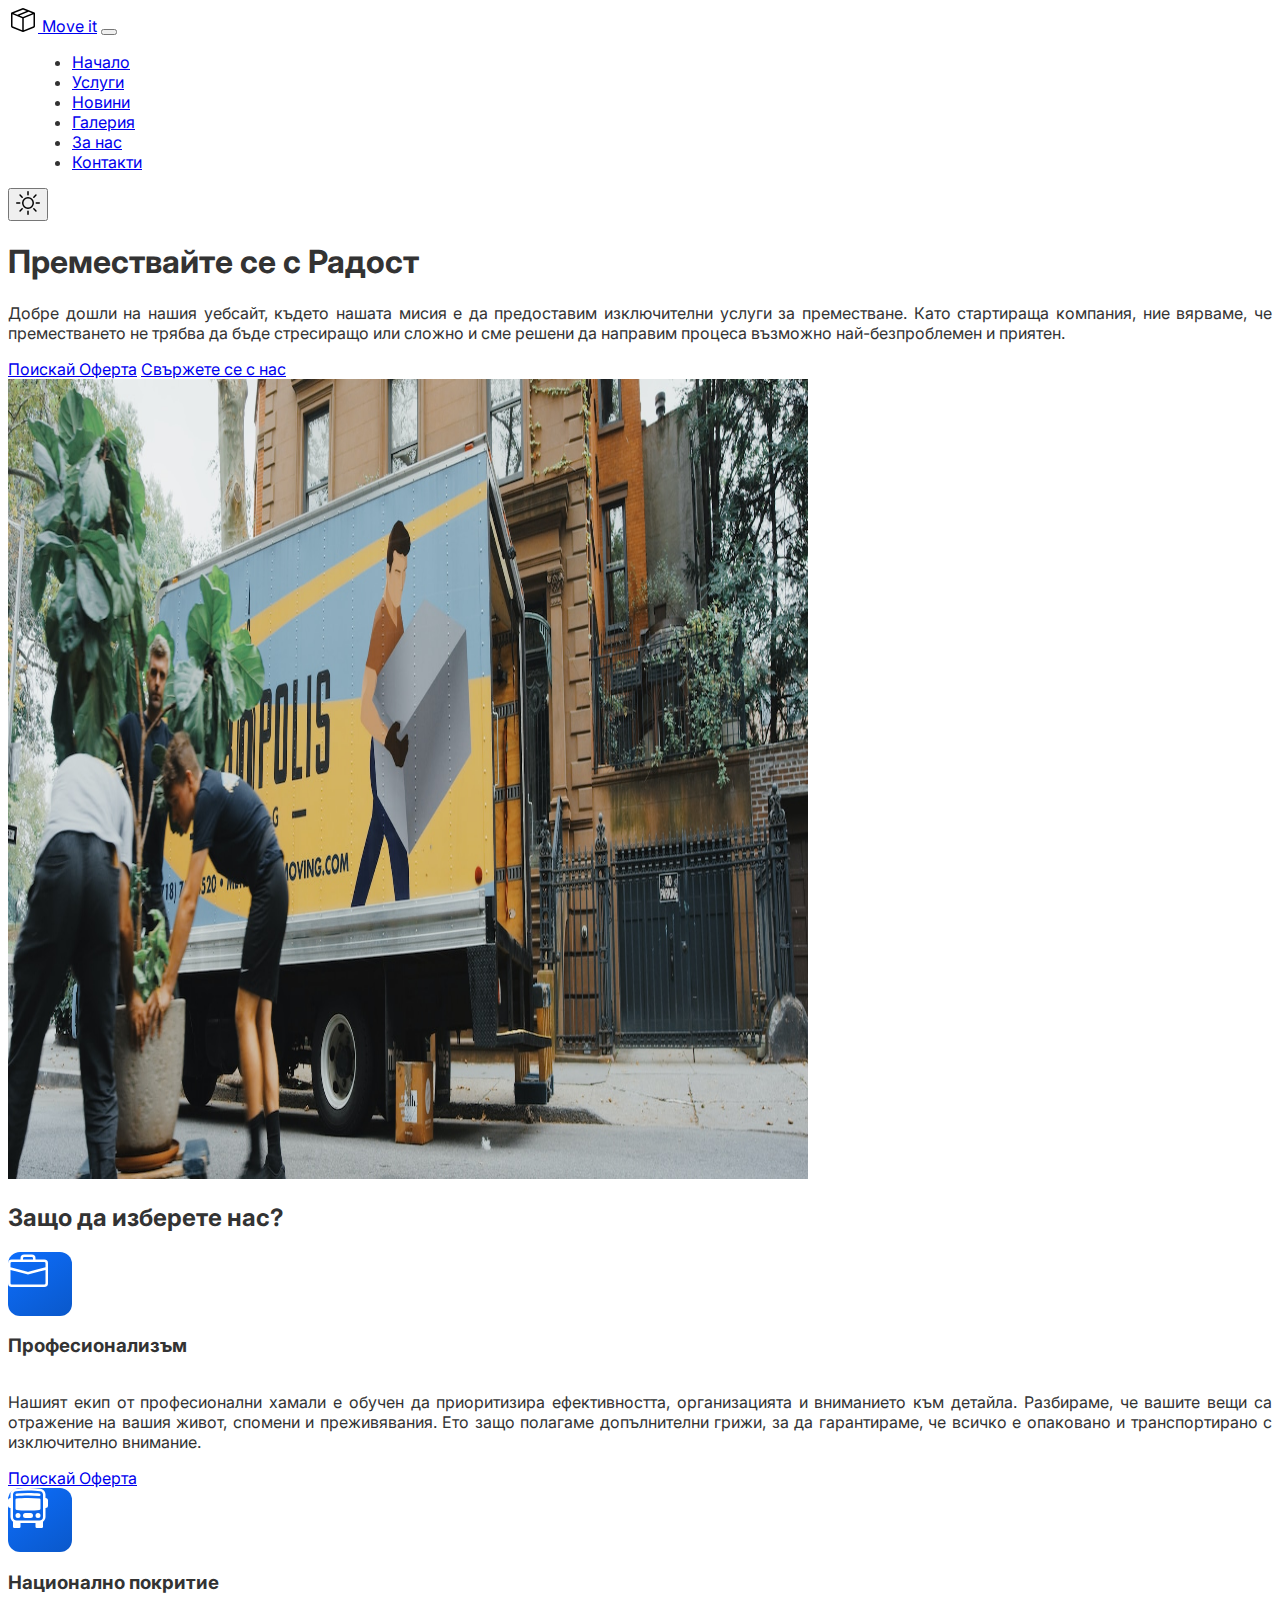
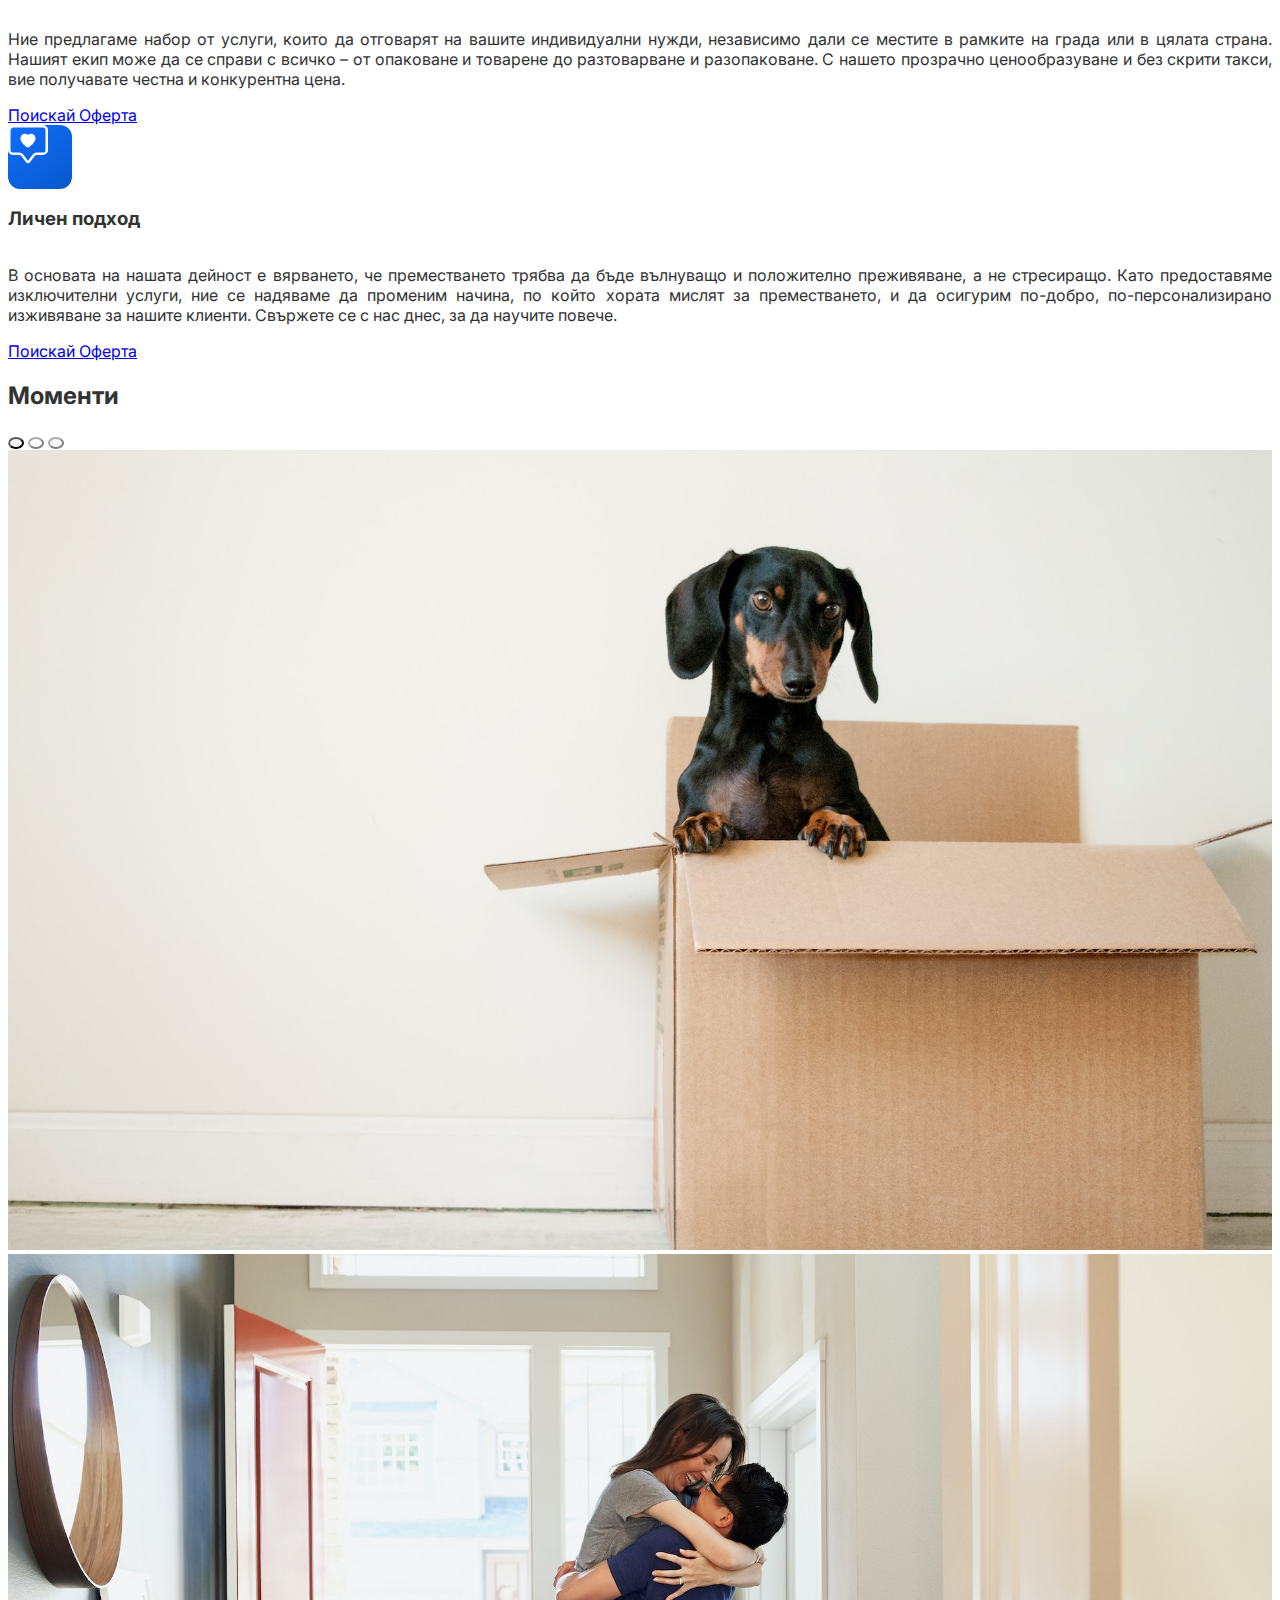
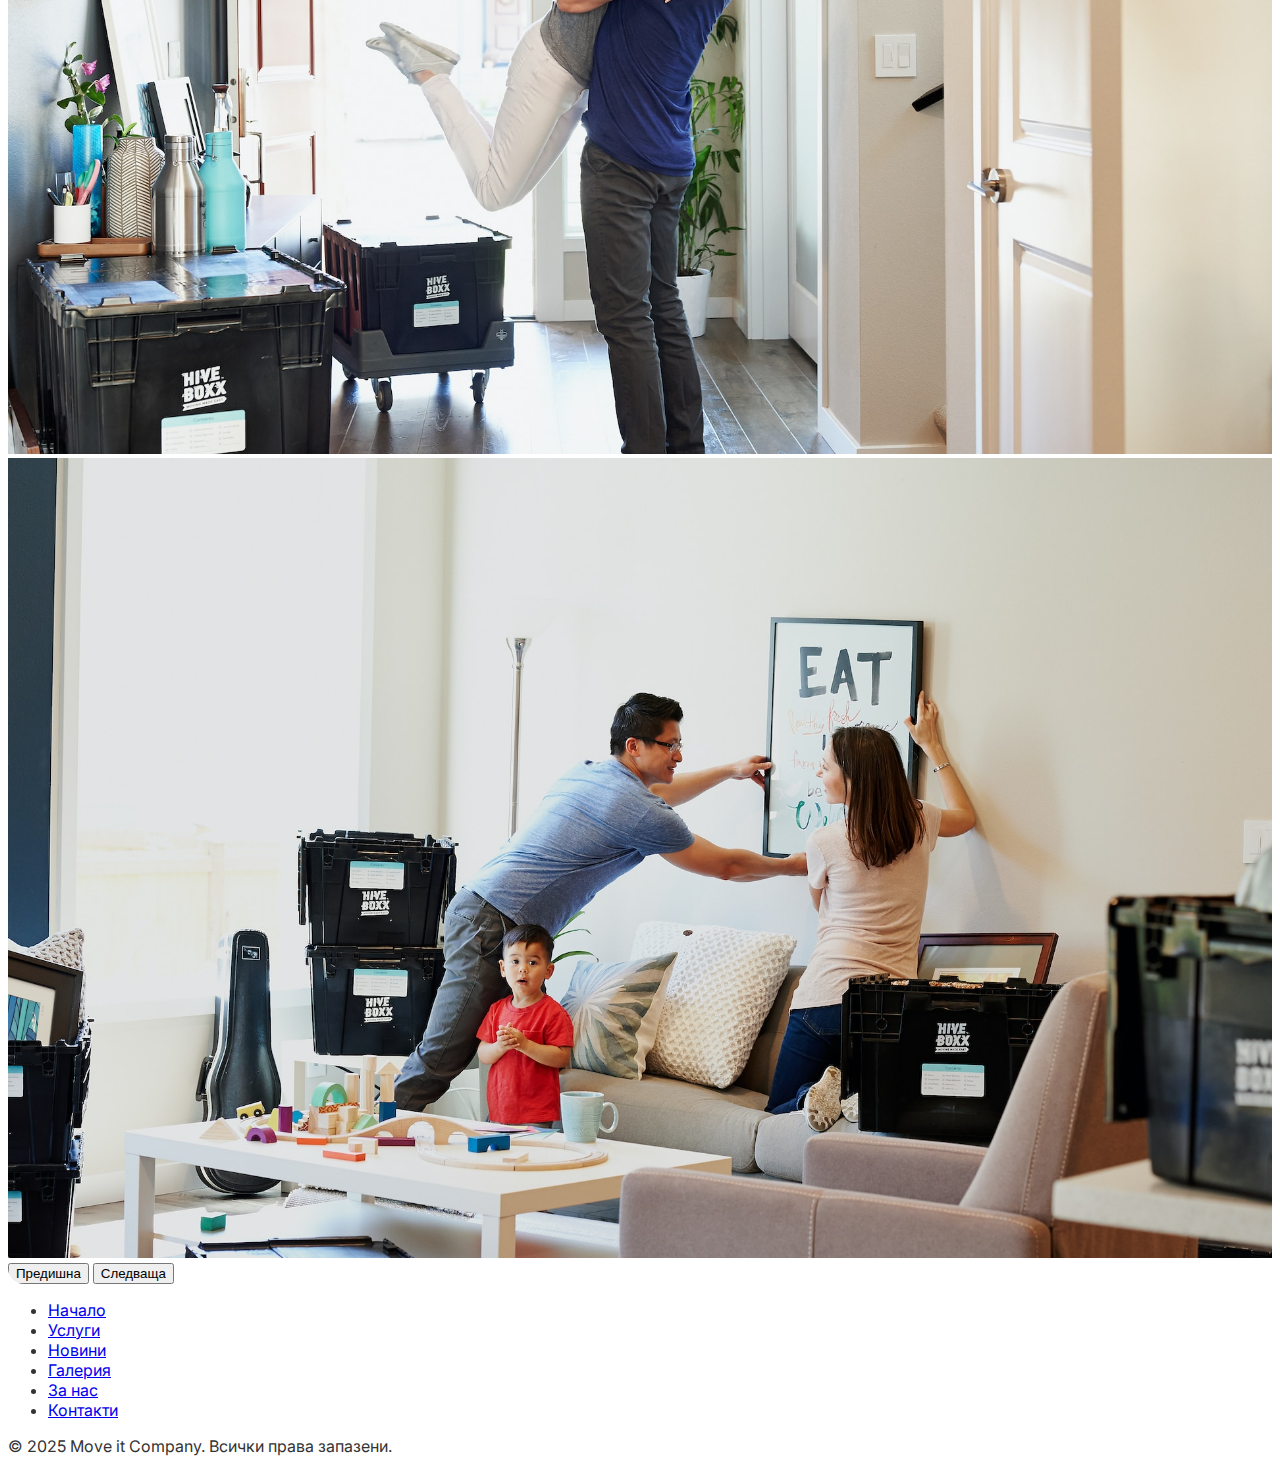
<file: index.html>
<!DOCTYPE html>
<html lang="bg">

<head>
  <meta charset="UTF-8" />
  <meta name="viewport" content="width=device-width, initial-scale=1.0" />

  <title>Move it | Надеждни Услуги за Преместване</title>
  <meta name="description"
    content="Move it - Вашият надежден партньор за преместване. Предлагаме професионални услуги за местни, междуградски и офисни премествания в България." />
  <meta name="keywords"
    content="преместване, хамалски услуги, местно преместване, офисно преместване, move it, София, Пловдив, Варна" />
  <meta name="author" content="Hristiyan 22" />

  <link href="https://fonts.googleapis.com/css2?family=Inter:wght@300;400;600;700&display=swap" rel="stylesheet" />
  <link href="https://cdn.jsdelivr.net/npm/bootstrap@5.3.0-alpha2/dist/css/bootstrap.min.css" rel="stylesheet"
    integrity="sha384-aFq/bzH65dt+w6FI2ooMVUpc+21e0SRygnTpmBvdBgSdnuTN7QbdgL+OapgHtvPp" crossorigin="anonymous" />

  <link rel="stylesheet" href="./css/style.css" />
</head>

<body>
  <div id="nav"></div>

  <main>
    <div class="px-4 pt-5 my-5 text-center border-bottom">
      <h1 class="display-4 fw-bold text-body-emphasis">Премествайте се с Радост</h1>
      <p></p>
      <div class="col-lg-6 mx-auto">
        <p class="lead mb-4">Добре дошли на нашия уебсайт, където нашата мисия е да предоставим изключителни услуги за
          преместване. Като стартираща компания, ние вярваме, че преместването не трябва да бъде стресиращо или сложно и
          сме решени да направим процеса възможно най-безпроблемен и приятен.</p>
        <div class="d-grid gap-2 d-sm-flex justify-content-sm-center mb-5">
          <a href="services.html" class="btn btn-primary btn-lg px-4 me-sm-3">Поискай Оферта</a>
          <a href="contacts.html" class="btn btn-outline-secondary btn-lg px-4">Свържете се с нас</a>
        </div>

      </div>
      <div class="overflow-hidden">
        <div class="container px-5">
          <img src="./images/moving-van.jpg" class="img-fluid border rounded-3 shadow-lg mb-4"
            alt="Изображение на голям бус за преместване" width="800" height="800" loading="lazy">
        </div>
      </div>
    </div>

    <div class="container px-4 py-5" id="featured-3">
      <h2 class="pb-2 border-bottom">Защо да изберете нас?</h2>

      <div class="row g-4 py-5 row-cols-1 row-cols-lg-3">

        <div class="feature col">
          <div
            class="feature-icon d-inline-flex align-items-center justify-content-center text-body-emphasis fs-2 mb-3 rounded">
            <img src="./icons/briefcase.svg" alt="Икона куфарче (Професионализъм)" height="40">
          </div>
          <h3 class="fs-2 text-body-emphasis">Професионализъм</h3>
          <p>Нашият екип от професионални хамали е обучен да приоритизира ефективността, организацията и вниманието към
            детайла. Разбираме, че вашите вещи са отражение на вашия живот, спомени и преживявания. Ето защо полагаме
            допълнителни грижи, за да гарантираме, че всичко е опаковано и транспортирано с изключително внимание.</p>
          <a href="services.html" class="btn btn-primary">Поискай Оферта</a>
        </div>

        <div class="feature col">
          <div
            class="feature-icon d-inline-flex align-items-center justify-content-center text-body-emphasis fs-2 mb-3 rounded">
            <img src="./icons/bus-front.svg" alt="Икона на автобус (Покритие)" height="40">
          </div>
          <h3 class="fs-2 text-body-emphasis">Национално покритие</h3>
          <p>Ние предлагаме набор от услуги, които да отговарят на вашите индивидуални нужди, независимо дали се местите
            в
            рамките на града или в цялата страна. Нашият екип може да се справи с всичко – от опаковане и товарене до
            разтоварване и разопаковане. С нашето прозрачно ценообразуване и без скрити такси, вие получавате честна и
            конкурентна цена.</p>
          <a href="services.html" class="btn btn-primary">Поискай Оферта</a>
        </div>

        <div class="feature col">
          <div
            class="feature-icon d-inline-flex align-items-center justify-content-center text-body-emphasis fs-2 mb-3 rounded">
            <img src="./icons/chat-square-heart.svg" alt="Икона сърце (Личен подход)" height="40">
          </div>
          <h3 class="fs-2 text-body-emphasis">Личен подход</h3>
          <p>В основата на нашата дейност е вярването, че преместването трябва да бъде вълнуващо и положително
            преживяване, а не стресиращо. Като предоставяме изключителни услуги, ние се надяваме да променим начина, по
            който хората мислят за преместването, и да осигурим по-добро, по-персонализирано изживяване за нашите
            клиенти.
            Свържете се с нас днес, за да научите повече.</p>
          <a href="services.html" class="btn btn-primary">Поискай Оферта</a>
        </div>

      </div>
    </div>

    <div class="container py-5">
      <h2 class="pb-2 border-bottom">Моменти</h2>
      <div id="carouselExampleIndicators" class="carousel slide">
        <div class="carousel-indicators">
          <button type="button" data-bs-target="#carouselExampleIndicators" data-bs-slide-to="0" class="active"
            aria-current="true" aria-label="Снимка 1"></button>
          <button type="button" data-bs-target="#carouselExampleIndicators" data-bs-slide-to="1"
            aria-label="Снимка 2"></button>
          <button type="button" data-bs-target="#carouselExampleIndicators" data-bs-slide-to="2"
            aria-label="Снимка 3"></button>
        </div>
        <div class="carousel-inner">
          <div class="carousel-item active">
            <img src="./images/dog.jpg" class="d-block w-100" alt="Снимка на куче, седящо в кашон">
          </div>
          <div class="carousel-item">
            <img src="./images/couple.jpg" class="d-block w-100" alt="Снимка на усмихната двойка в нов дом">
          </div>
          <div class="carousel-item">
            <img src="./images/family.jpg" class="d-block w-100" alt="Снимка на семейство пред бус за преместване">
          </div>
        </div>
        <button class="carousel-control-prev" type="button" data-bs-target="#carouselExampleIndicators"
          data-bs-slide="prev">
          <span class="carousel-control-prev-icon" aria-hidden="true"></span>
          <span class="visually-hidden">Предишна</span>
        </button>
        <button class="carousel-control-next" type="button" data-bs-target="#carouselExampleIndicators"
          data-bs-slide="next">
          <span class="carousel-control-next-icon" aria-hidden="true"></span>
          <span class="visually-hidden">Следваща</span>
        </button>
      </div>
    </div>
  </main>

  <div id="footer"></div>

  <script src="https://cdn.jsdelivr.net/npm/bootstrap@5.3.8/dist/js/bootstrap.bundle.min.js"
    integrity="sha384-FKyoEForCGlyvwx9Hj09JcYn3nv7wiPVlz7YYwJrWVcXK/BmnVDxM+D2scQbITxI" crossorigin="anonymous">
  </script>
  <script src="./js/layout.js"></script>
  <script src="./js/theme.js"></script>
</body>

</html>
</file>
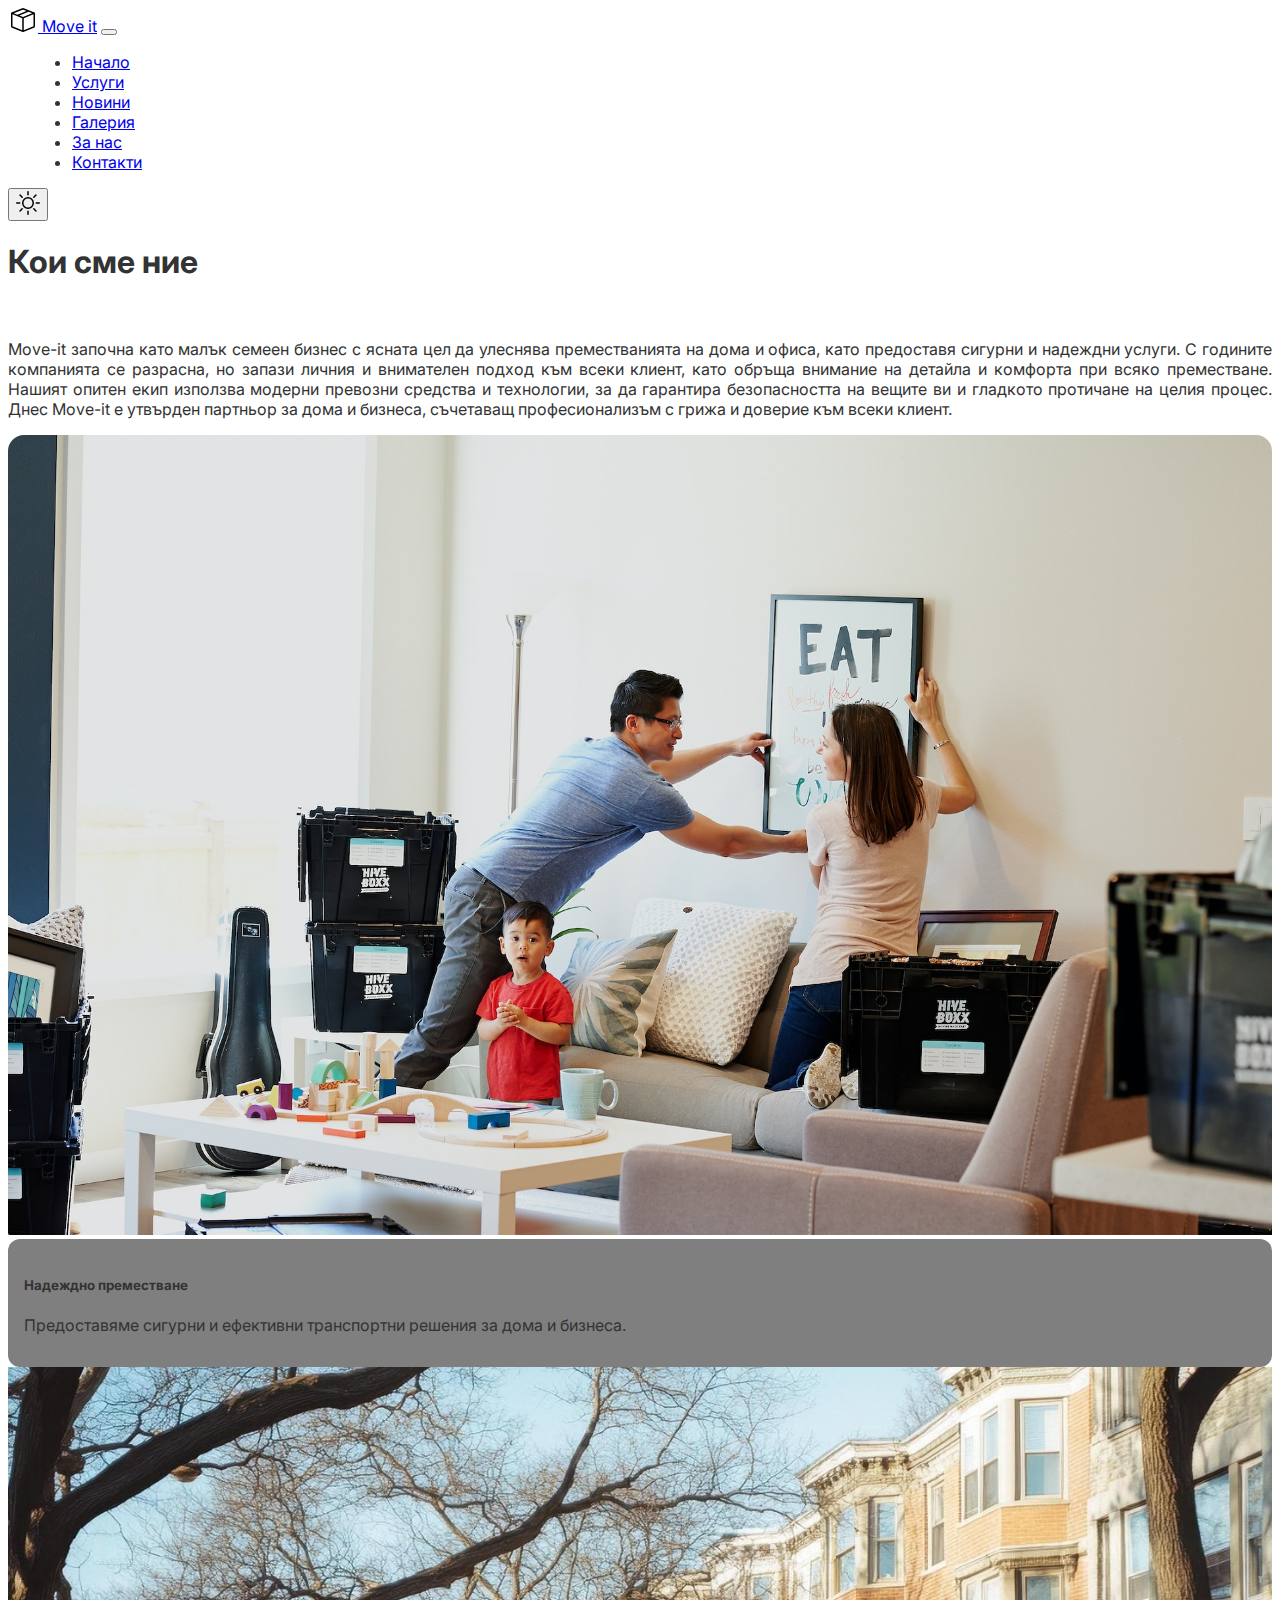
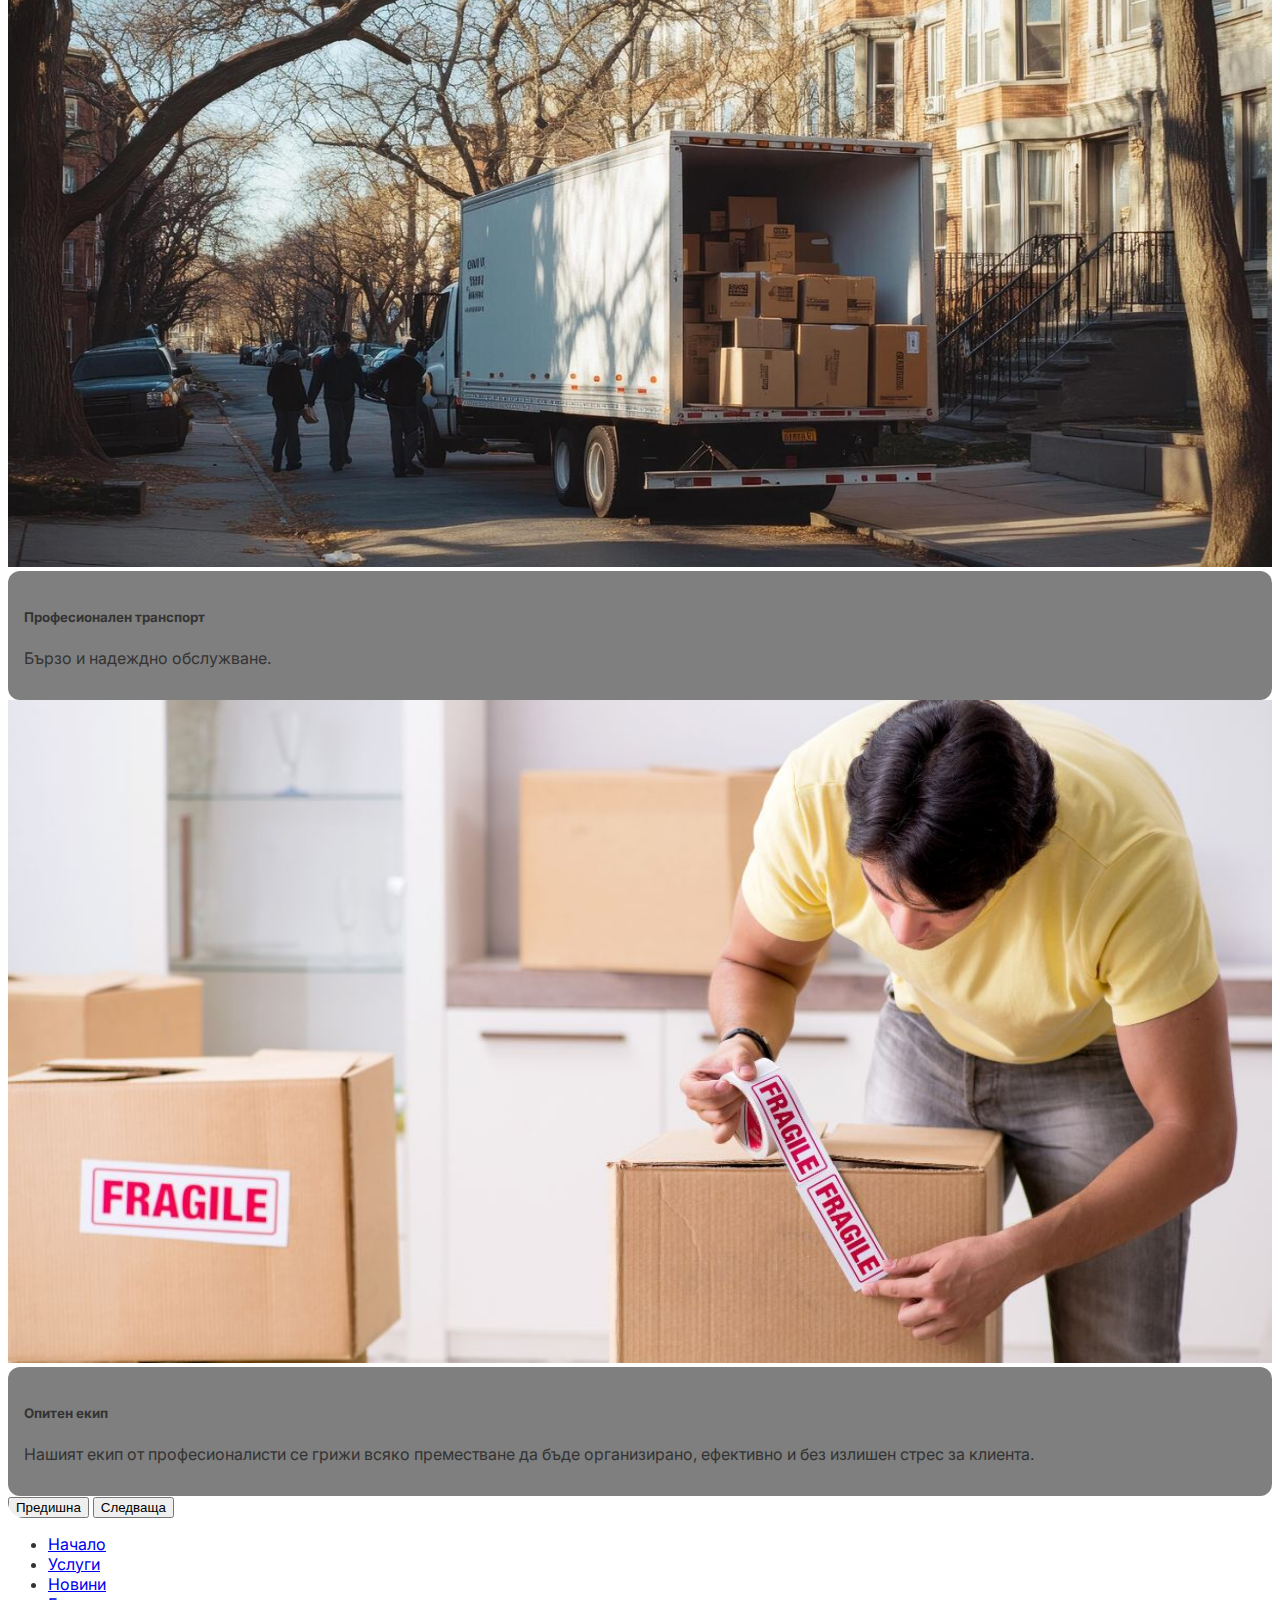
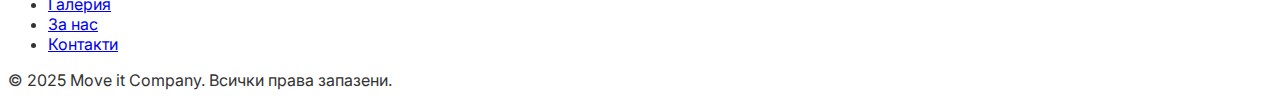
<file: about.html>
<!DOCTYPE html>
<html lang="en">

<head>
  <meta charset="UTF-8">
  <meta name="viewport" content="width=device-width, initial-scale=1.0">
  <title>Document</title>

  <link href="https://fonts.googleapis.com/css2?family=Inter:wght@300;400;600;700&display=swap" rel="stylesheet" />
  <link href="https://cdn.jsdelivr.net/npm/bootstrap@5.3.0-alpha2/dist/css/bootstrap.min.css" rel="stylesheet"
    integrity="sha384-aFq/bzH65dt+w6FI2ooMVUpc+21e0SRygnTpmBvdBgSdnuTN7QbdgL+OapgHtvPp" crossorigin="anonymous" />

  <link rel="stylesheet" href="./css/style.css" />
</head>

<body class="about-page">
  <div id="nav"></div>

  <main>
    <section class="py-5 text-center container border-bottom custom-section">
      <div class="row py-lg-5">
        <div class="col-lg-12 col-md-14 mx-auto">
          <h1 class="fw-light">Кои сме ние</h1><br>
          <p class="lead">
            Move-it започна като малък семеен бизнес с ясната цел да улеснява преместванията на дома и офиса, като
            предоставя сигурни и надеждни услуги. С годините компанията се разрасна, но запази личния и внимателен
            подход към всеки клиент, като обръща внимание на детайла и комфорта при всяко преместване. Нашият опитен
            екип използва модерни превозни средства и технологии, за да гарантира безопасността на вещите ви и гладкото
            протичане на целия процес. Днес Move-it е утвърден партньор за дома и бизнеса, съчетаващ професионализъм с
            грижа и доверие към всеки клиент.
          </p>
        </div>
      </div>
    </section>


    <div class="container py-5">

      <div id="carouselExampleInterval" class="carousel slide" data-bs-ride="carousel">
        <div class="carousel-inner">

          <div class="carousel-item active" data-bs-interval="10000">
            <img src="./images/family.jpg" class="d-block w-100" alt="Семейство">
            <div class="carousel-caption d-none d-md-block">
              <h5>Надеждно преместване</h5>
              <p>Предоставяме сигурни и ефективни транспортни решения за дома и бизнеса.</p>
            </div>
          </div>

          <div class="carousel-item" data-bs-interval="5000">
            <img src="./images/movingTruck.jpeg" class="d-block w-100" alt="Транспорт">
            <div class="carousel-caption d-none d-md-block">
              <h5>Професионален транспорт</h5>
              <p>Бързо и надеждно обслужване.</p>
            </div>
          </div>

          <div class="carousel-item" data-bs-interval="7000">
            <img src="./images/fragilePack.jpg" class="d-block w-100" alt="Екип">
            <div class="carousel-caption d-none d-md-block">
              <h5>Опитен екип</h5>
              <p>Нашият екип от професионалисти се грижи всяко преместване да бъде организирано,
                ефективно и без излишен стрес за клиента.</p>
            </div>
          </div>

        </div>

        <button class="carousel-control-prev" type="button" data-bs-target="#carouselExampleInterval"
          data-bs-slide="prev">
          <span class="carousel-control-prev-icon"></span>
          <span class="visually-hidden">Предишна</span>
        </button>

        <button class="carousel-control-next" type="button" data-bs-target="#carouselExampleInterval"
          data-bs-slide="next">
          <span class="carousel-control-next-icon"></span>
          <span class="visually-hidden">Следваща</span>
        </button>
      </div>
    </div>



  </main>

  <div id="footer"></div>

  <script src="https://cdn.jsdelivr.net/npm/bootstrap@5.3.8/dist/js/bootstrap.bundle.min.js"
    integrity="sha384-FKyoEForCGlyvwx9Hj09JcYn3nv7wiPVlz7YYwJrWVcXK/BmnVDxM+D2scQbITxI" crossorigin="anonymous">
    </script>
  <script src="./js/theme.js"></script>
  <script src="./js/layout.js"></script>
</body>

</html>
</file>
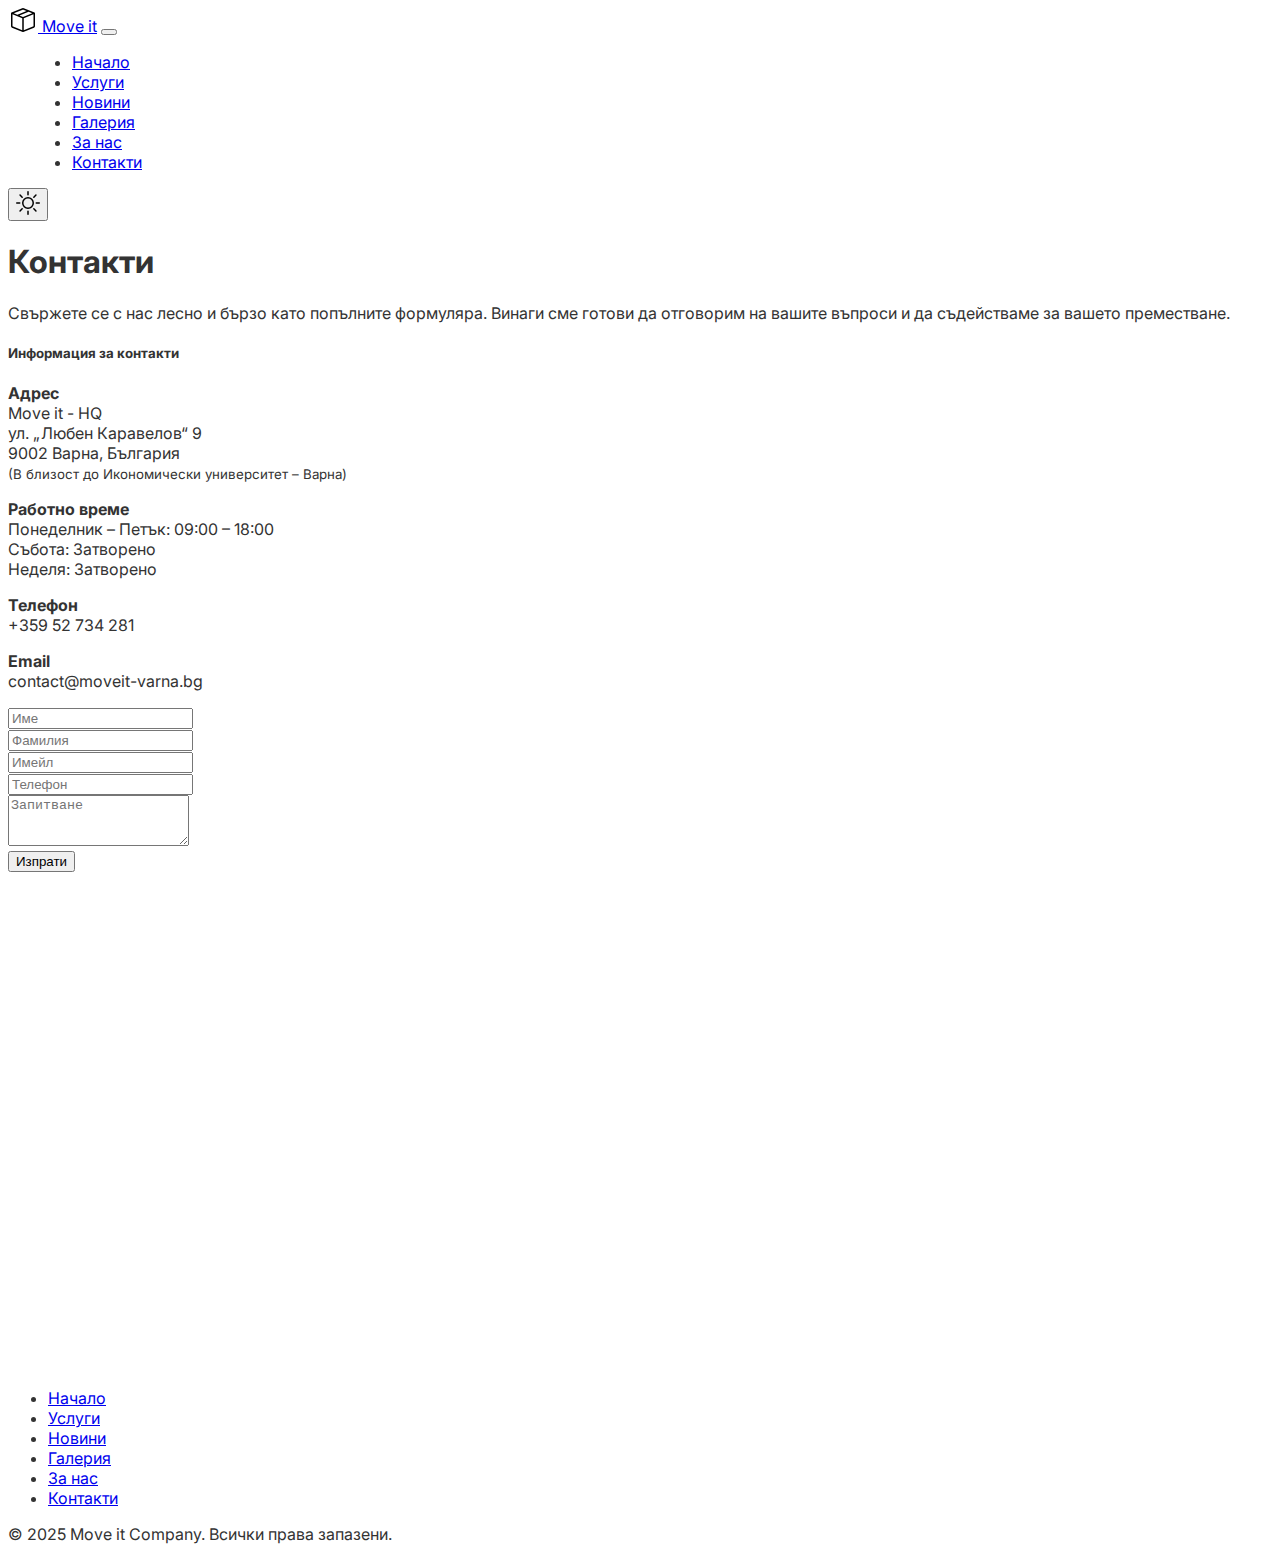
<file: contacts.html>
<!DOCTYPE html>
<html lang="en">

<head>
  <meta charset="UTF-8">
  <meta name="viewport" content="width=device-width, initial-scale=1.0">
  <title>Document</title>

  <link href="https://fonts.googleapis.com/css2?family=Inter:wght@300;400;600;700&display=swap" rel="stylesheet" />
  <link href="https://cdn.jsdelivr.net/npm/bootstrap@5.3.0-alpha2/dist/css/bootstrap.min.css" rel="stylesheet"
    integrity="sha384-aFq/bzH65dt+w6FI2ooMVUpc+21e0SRygnTpmBvdBgSdnuTN7QbdgL+OapgHtvPp" crossorigin="anonymous" />

  <link rel="stylesheet" href="./css/style.css" />
</head>

<body>
  <div id="nav"></div>

  <main>
    <section class="py-5 text-center container border-bottom custom-section">
      <div class="row py-lg-5 ">
        <div class="col-lg-6 col-md-8 mx-auto">
          <h1 class="fw-light">Контакти</h1>
          <p></p>
          <p class="lead text-body-secondary">
            Свържете се с нас лесно и бързо като попълните формуляра.
            Винаги сме готови да отговорим на вашите въпроси и да съдействаме за вашето преместване.
          </p>
        </div>
      </div>
    </section>

    <div class="container my-5">
      <div class="p-5 text-center bg-body-tertiary rounded-3">
        <div class="row mt-5">

          <div class="col-12 col-md-6 mb-4">
            <div class="contact bg-body rounded border text-start h-100 ps-3 pt-4 pb-4">
              <h5 class="mb-3">Информация за контакти</h5>

              <p class="mb-3">
                <strong>Адрес</strong><br>
                Move it - HQ<br>
                ул. „Любен Каравелов“ 9<br>
                9002 Варна, България<br>
                <small class="text-body-secondary">
                  (В близост до Икономически университет – Варна)
                </small>
              </p>

              <p class="mb-3">
                <strong>Работно време</strong><br>
                Понеделник – Петък: 09:00 – 18:00<br>
                Събота: Затворено<br>
                Неделя: Затворено
              </p>

              <p class="mb-3">
                <strong>Телефон</strong><br>
                +359 52 734 281
              </p>

              <p class="mb-0">
                <strong>Email</strong><br>
                contact@moveit-varna.bg
              </p>
            </div>
          </div>

          <div class="col-12 col-md-6 mb-4">
            <div class="form p-4 bg-body rounded border h-100">
              <form id="for">
                <div class="mb-3">
                  <input type="text" class="form-control" placeholder="Име">
                </div>

                <div class="mb-3">
                  <input type="text" class="form-control" placeholder="Фамилия">
                </div>

                <div class="mb-3">
                  <input type="email" class="form-control" placeholder="Имейл">
                </div>

                <div class="mb-3">
                  <input type="text" class="form-control" placeholder="Телефон">
                </div>

                <div class="mb-3">
                  <textarea class="form-control" rows="3" placeholder="Запитване"></textarea>
                </div>

                <button type="button" class="btn btn-primary btn-lg w-100">
                  Изпрати
                </button>
              </form>
            </div>
          </div>

          <div class="col-12 mt-4">
            <div class="map rounded overflow-hidden border" style="height: 500px;">
              <iframe width="100%" height="500" style="border:0;" loading="lazy" allowfullscreen
                referrerpolicy="no-referrer-when-downgrade"
                src="https://www.google.com/maps?q=ул.+Любен+Каравелов+11,+Варна&output=embed">
              </iframe>

            </div>
          </div>

        </div>

      </div>
    </div>
  </main>

  <div id="footer"></div>

  <script src="https://cdn.jsdelivr.net/npm/bootstrap@5.3.8/dist/js/bootstrap.bundle.min.js"
    integrity="sha384-FKyoEForCGlyvwx9Hj09JcYn3nv7wiPVlz7YYwJrWVcXK/BmnVDxM+D2scQbITxI" crossorigin="anonymous">
    </script>
  <script src="./js/theme.js"></script>
  <script src="./js/layout.js"></script>
</body>

</html>
</file>
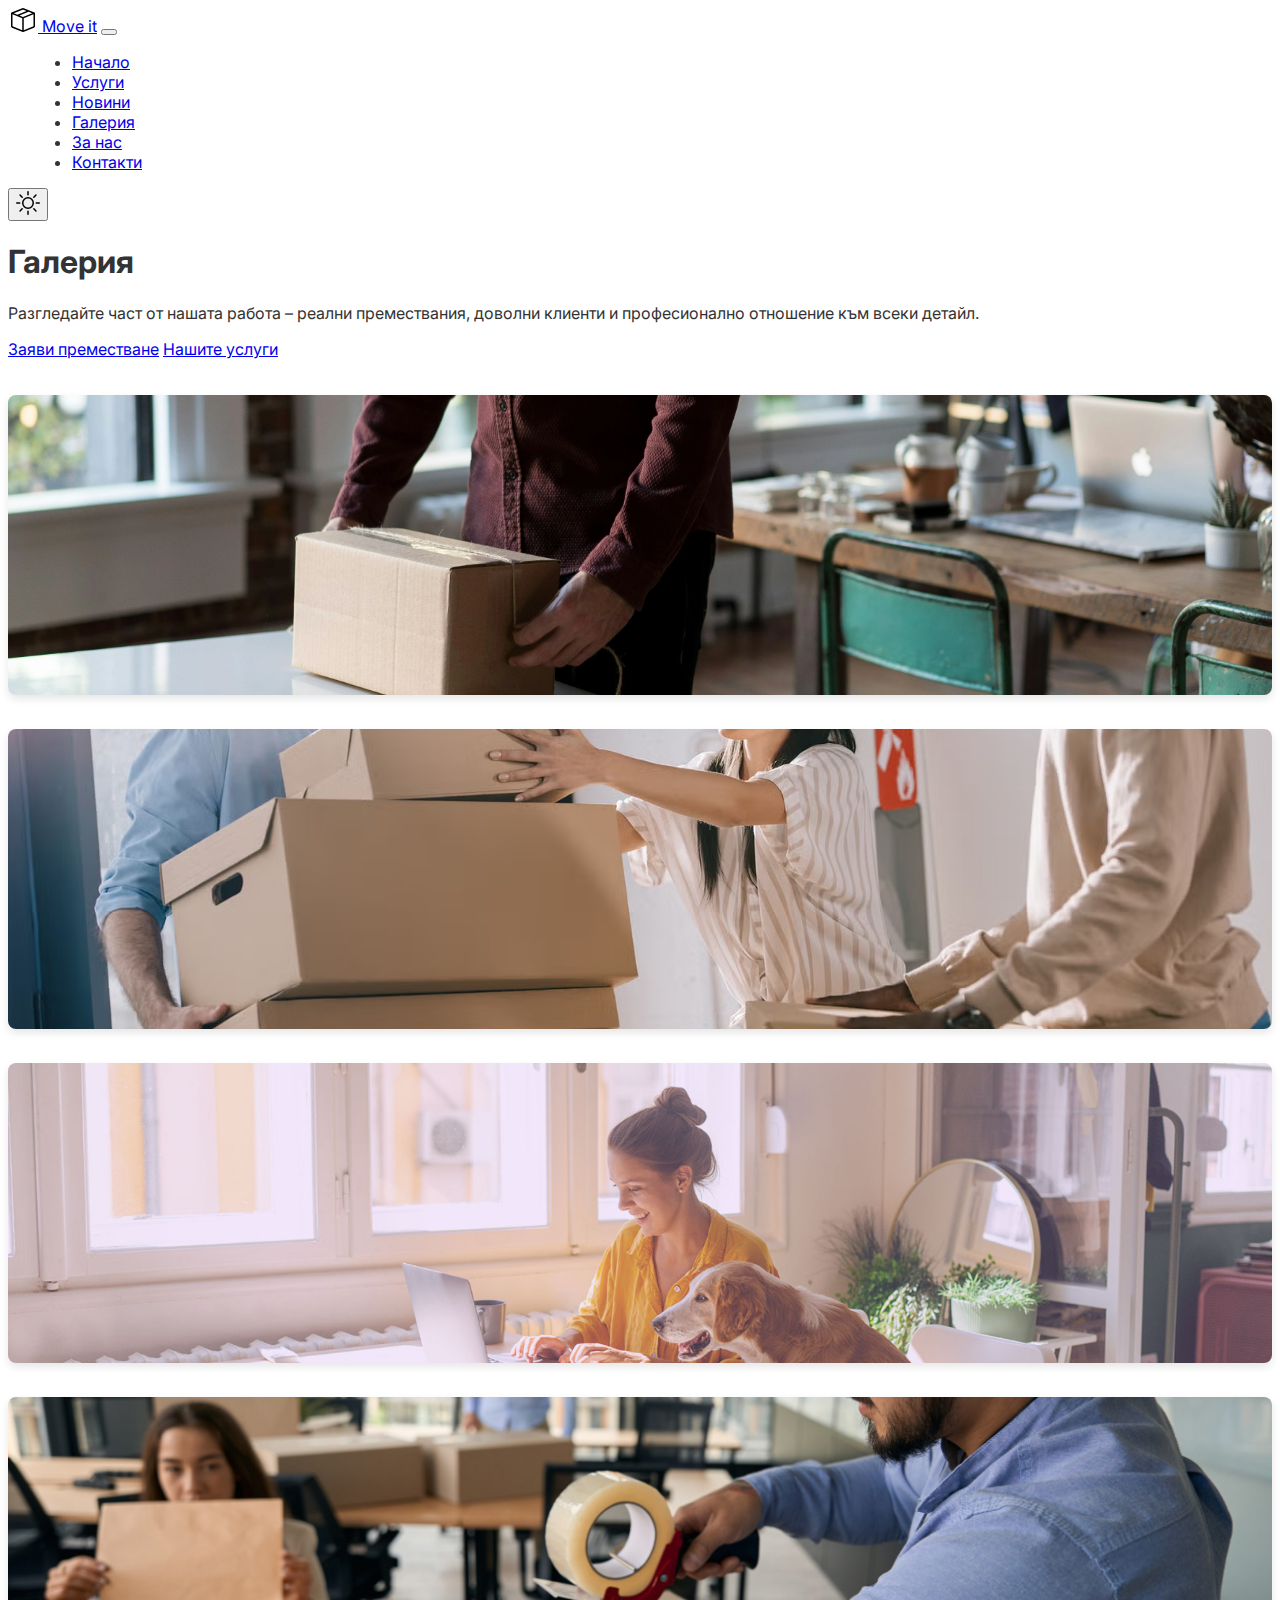
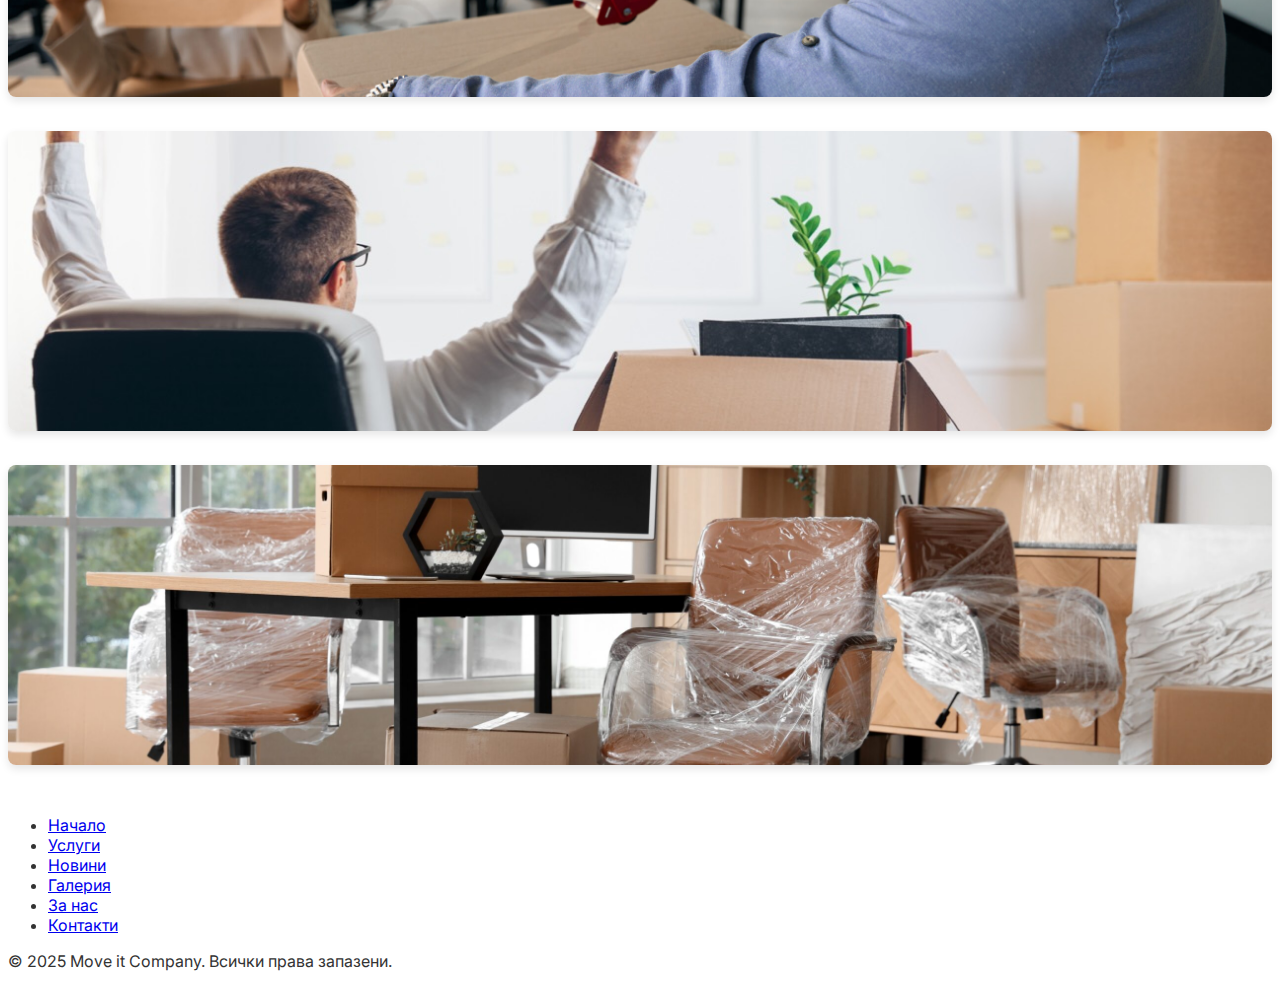
<file: gallery.html>
<!DOCTYPE html>
<html lang="en">

<head>
    <meta charset="UTF-8">
    <meta name="viewport" content="width=device-width, initial-scale=1.0">
    <title>Document</title>

    <link href="https://fonts.googleapis.com/css2?family=Inter:wght@300;400;600;700&display=swap" rel="stylesheet" />
    <link href="https://cdn.jsdelivr.net/npm/bootstrap@5.3.0-alpha2/dist/css/bootstrap.min.css" rel="stylesheet"
        integrity="sha384-aFq/bzH65dt+w6FI2ooMVUpc+21e0SRygnTpmBvdBgSdnuTN7QbdgL+OapgHtvPp" crossorigin="anonymous" />

    <link rel="stylesheet" href="./css/style.css" />
</head>

<body>
    <div id="nav"></div>

    <main>
        <section class="py-5 text-center container border-bottom custom-section">
            <div class="row py-lg-5 ">
                <div class="col-lg-6 col-md-8 mx-auto">
                    <h1 class="fw-light">Галерия</h1>
                    <p></p>
                    <p class="lead text-body-secondary">
                        Разгледайте част от нашата работа – реални премествания, доволни клиенти и професионално
                        отношение към всеки детайл.
                    </p>
                    <p>
                        <a href="contacts.html" class="btn btn-primary my-2">Заяви преместване</a>
                        <a href="services.html" class="btn btn-secondary my-2">Нашите услуги</a>
                    </p>
                </div>
            </div>
        </section>
        <div class="container">
            <br />
            <div class="row">

                <div class="col-lg-4 col-md-6 gallery-item">
                    <img src="./images/gallery-1.jpeg" alt="Animals" class="img-fluid">
                </div>

                <div class="col-lg-4 col-md-6 gallery-item">
                    <img src="./images/gallery-2.jpeg" alt="Architecture" class="img-fluid">
                </div>

                <div class="col-lg-4 col-md-6 gallery-item">
                    <img src="./images/gallery-3.jpeg" alt="Travel" class="img-fluid">
                </div>

                <div class="col-lg-4 col-md-6 gallery-item">
                    <img src="./images/gallery-4.jpeg" alt="Beach" class="img-fluid">
                </div>

                <div class="col-lg-4 col-md-6 gallery-item">
                    <img src="./images/gallery-5.jpeg" alt="Mountains" class="img-fluid">
                </div>

                <div class="col-lg-4 col-md-6 gallery-item">
                    <img src="./images/gallery-6.jpeg" alt="Nature" class="img-fluid">
                </div>

            </div>
    </main>

    <div id="footer"></div>

    <script src="https://cdn.jsdelivr.net/npm/bootstrap@5.3.8/dist/js/bootstrap.bundle.min.js"
        integrity="sha384-FKyoEForCGlyvwx9Hj09JcYn3nv7wiPVlz7YYwJrWVcXK/BmnVDxM+D2scQbITxI" crossorigin="anonymous">
        </script>
    <script src="./js/theme.js"></script>
    <script src="./js/layout.js"></script>
</body>

</html>
</file>
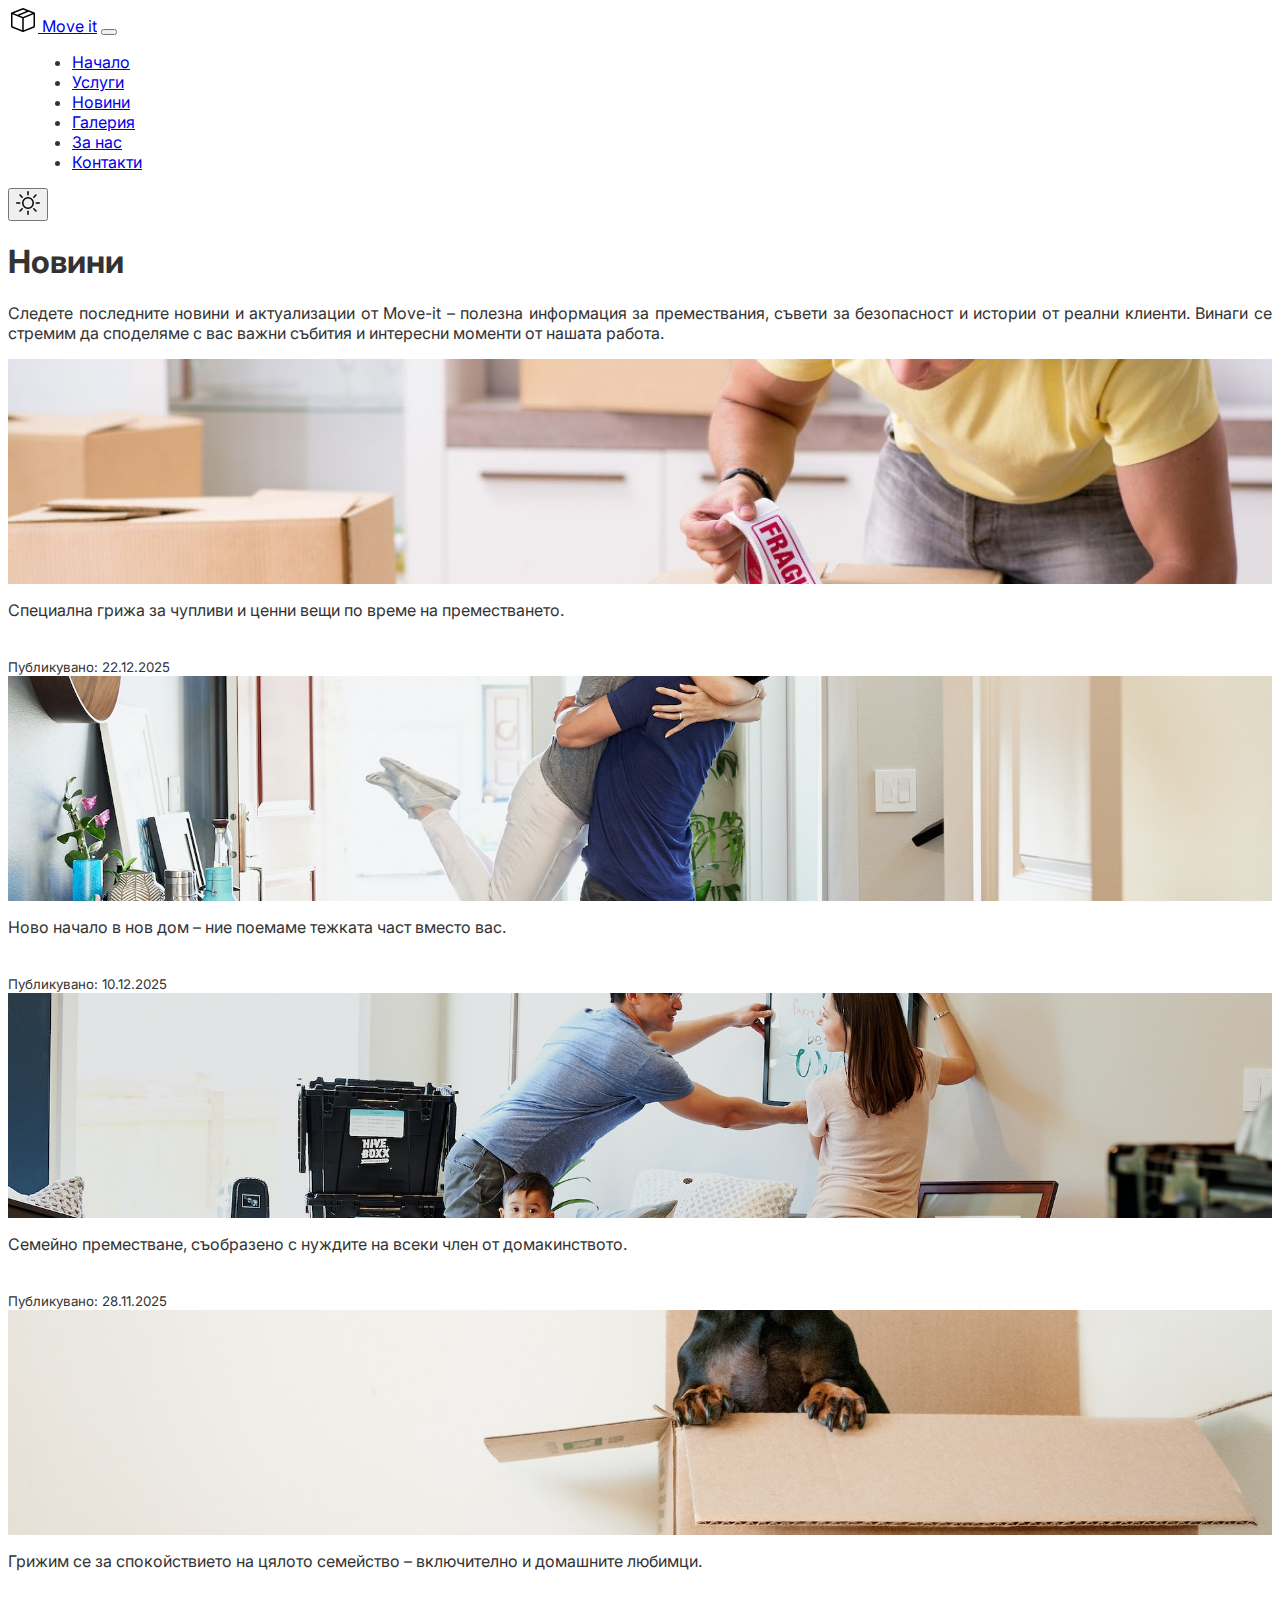
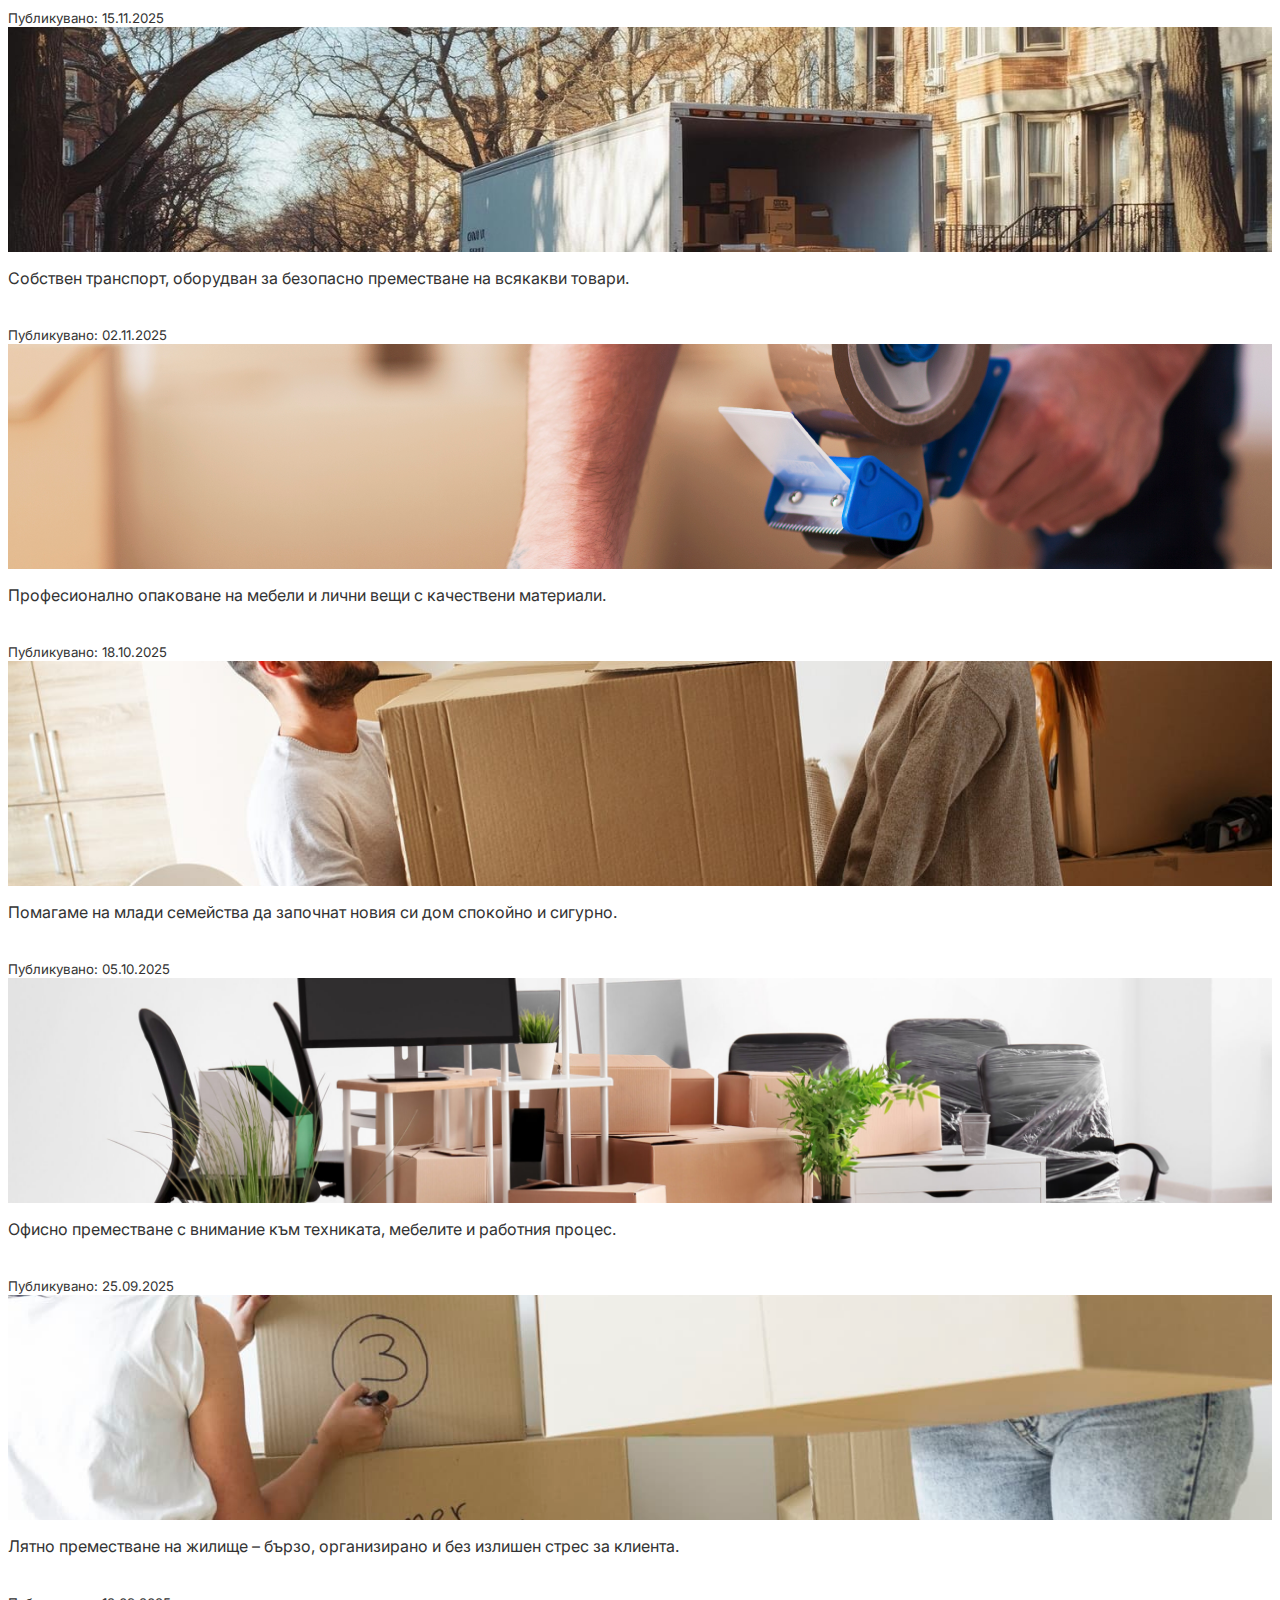
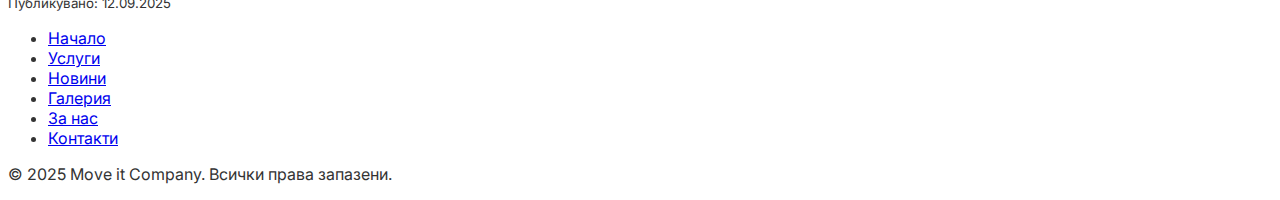
<file: news.html>
<!DOCTYPE html>
<html lang="en">

<head>
  <meta charset="UTF-8">
  <meta name="viewport" content="width=device-width, initial-scale=1.0">
  <title>Document</title>

  <link href="https://fonts.googleapis.com/css2?family=Inter:wght@300;400;600;700&display=swap" rel="stylesheet" />
  <link href="https://cdn.jsdelivr.net/npm/bootstrap@5.3.0-alpha2/dist/css/bootstrap.min.css" rel="stylesheet"
    integrity="sha384-aFq/bzH65dt+w6FI2ooMVUpc+21e0SRygnTpmBvdBgSdnuTN7QbdgL+OapgHtvPp" crossorigin="anonymous" />

  <link rel="stylesheet" href="./css/style.css" />
</head>

<body>
  <div id="nav"></div>

  <main>
    <section class="py-5 text-center container border-bottom custom-section">
      <div class="row py-lg-5">
        <div class="col-lg-6 col-md-8 mx-auto">
          <h1 class="fw-light">Новини</h1>
          <p></p>
          <p class="lead text-body-secondary">
            Следете последните новини и актуализации от Move-it – полезна информация за премествания, съвети за
            безопасност и истории от реални клиенти. Винаги се стремим да споделяме с вас важни събития и интересни
            моменти от нашата работа.
          </p>
        </div>
      </div>

    </section>



    <div class="album py-5 b">
      <div class="container">
        <div class="row row-cols-1 row-cols-sm-2 row-cols-md-3 g-3">

          <div class="col">
            <div class="card shadow-sm">
              <img src="./images/fragilePack.jpg" class="card-img-top" alt="Чупливи вещи">
              <div class="card-body position-relative">
                <p class="card-text">
                  Специална грижа за чупливи и ценни вещи по време на преместването.
                </p><br>
                <small class="text-body-secondary position-absolute bottom-0 end-0 m-2">Публикувано: 22.12.2025</small>
              </div>
            </div>
          </div>

          <div class="col">
            <div class="card shadow-sm">
              <img src="./images/couple.jpg" class="card-img-top" alt="Двойка">
              <div class="card-body position-relative">
                <p class="card-text">
                  Ново начало в нов дом – ние поемаме тежката част вместо вас.
                </p><br>
                <small class="text-body-secondary position-absolute bottom-0 end-0 m-2">Публикувано: 10.12.2025</small>
              </div>
            </div>
          </div>

          <div class="col">
            <div class="card shadow-sm">
              <img src="./images/family.jpg" class="card-img-top" alt="Семейно преместване">
              <div class="card-body position-relative">
                <p class="card-text">
                  Семейно преместване, съобразено с нуждите на всеки член от домакинството.
                </p><br>
                <small class="text-body-secondary position-absolute bottom-0 end-0 m-2">Публикувано: 28.11.2025</small>
              </div>
            </div>
          </div>

          <div class="col">
            <div class="card shadow-sm">
              <img src="./images/dog.jpg" class="card-img-top" alt="Домашни любимци">
              <div class="card-body position-relative">
                <p class="card-text">
                  Грижим се за спокойствието на цялото семейство – включително и домашните любимци.
                </p><br>
                <small class="text-body-secondary position-absolute bottom-0 end-0 m-2">Публикувано: 15.11.2025</small>
              </div>
            </div>
          </div>

          <div class="col">
            <div class="card shadow-sm">
              <img src="./images/movingTruck.jpeg" class="card-img-top" alt="Транспорт">
              <div class="card-body position-relative">
                <p class="card-text">
                  Собствен транспорт, оборудван за безопасно преместване на всякакви товари.
                </p><br>
                <small class="text-body-secondary position-absolute bottom-0 end-0 m-2">Публикувано: 02.11.2025</small>
              </div>
            </div>
          </div>

          <div class="col">
            <div class="card shadow-sm">
              <img src="./images/packing.webp" class="card-img-top" alt="Опаковане на мебели">
              <div class="card-body position-relative">
                <p class="card-text">
                  Професионално опаковане на мебели и лични вещи с качествени материали.
                </p><br>
                <small class="text-body-secondary position-absolute bottom-0 end-0 m-2">Публикувано: 18.10.2025</small>
              </div>
            </div>
          </div>

          <div class="col">
            <div class="card shadow-sm">
              <img src="./images/movingCouple.jpg" class="card-img-top" alt="Семейно преместване">
              <div class="card-body position-relative">
                <p class="card-text">
                  Помагаме на млади семейства да започнат новия си дом спокойно и сигурно.
                </p><br>
                <small class="text-body-secondary position-absolute bottom-0 end-0 m-2">Публикувано: 05.10.2025</small>
              </div>
            </div>
          </div>

          <div class="col">
            <div class="card shadow-sm">
              <img src="./images/officeMoving.jpeg" class="card-img-top" alt="Офисно преместване">
              <div class="card-body position-relative">
                <p class="card-text">
                  Офисно преместване с внимание към техниката, мебелите и работния процес.
                </p><br>
                <small class="text-body-secondary position-absolute bottom-0 end-0 m-2">Публикувано: 25.09.2025</small>
              </div>
            </div>
          </div>

          <div class="col">
            <div class="card shadow-sm">
              <img src="./images/summerMoving.jpeg" class="card-img-top" alt="Лятно преместване">
              <div class="card-body position-relative">
                <p class="card-text">
                  Лятно преместване на жилище – бързо, организирано и без излишен стрес за клиента.
                </p><br>
                <small class="text-body-secondary position-absolute bottom-0 end-0 m-2">Публикувано: 12.09.2025</small>
              </div>
            </div>
          </div>

        </div>
      </div>
    </div>

  </main>

  <div id="footer"></div>

  <script src="https://cdn.jsdelivr.net/npm/bootstrap@5.3.8/dist/js/bootstrap.bundle.min.js"
    integrity="sha384-FKyoEForCGlyvwx9Hj09JcYn3nv7wiPVlz7YYwJrWVcXK/BmnVDxM+D2scQbITxI" crossorigin="anonymous">
    </script>
  <script src="./js/theme.js"></script>
  <script src="./js/layout.js"></script>
</body>


</html>
</file>
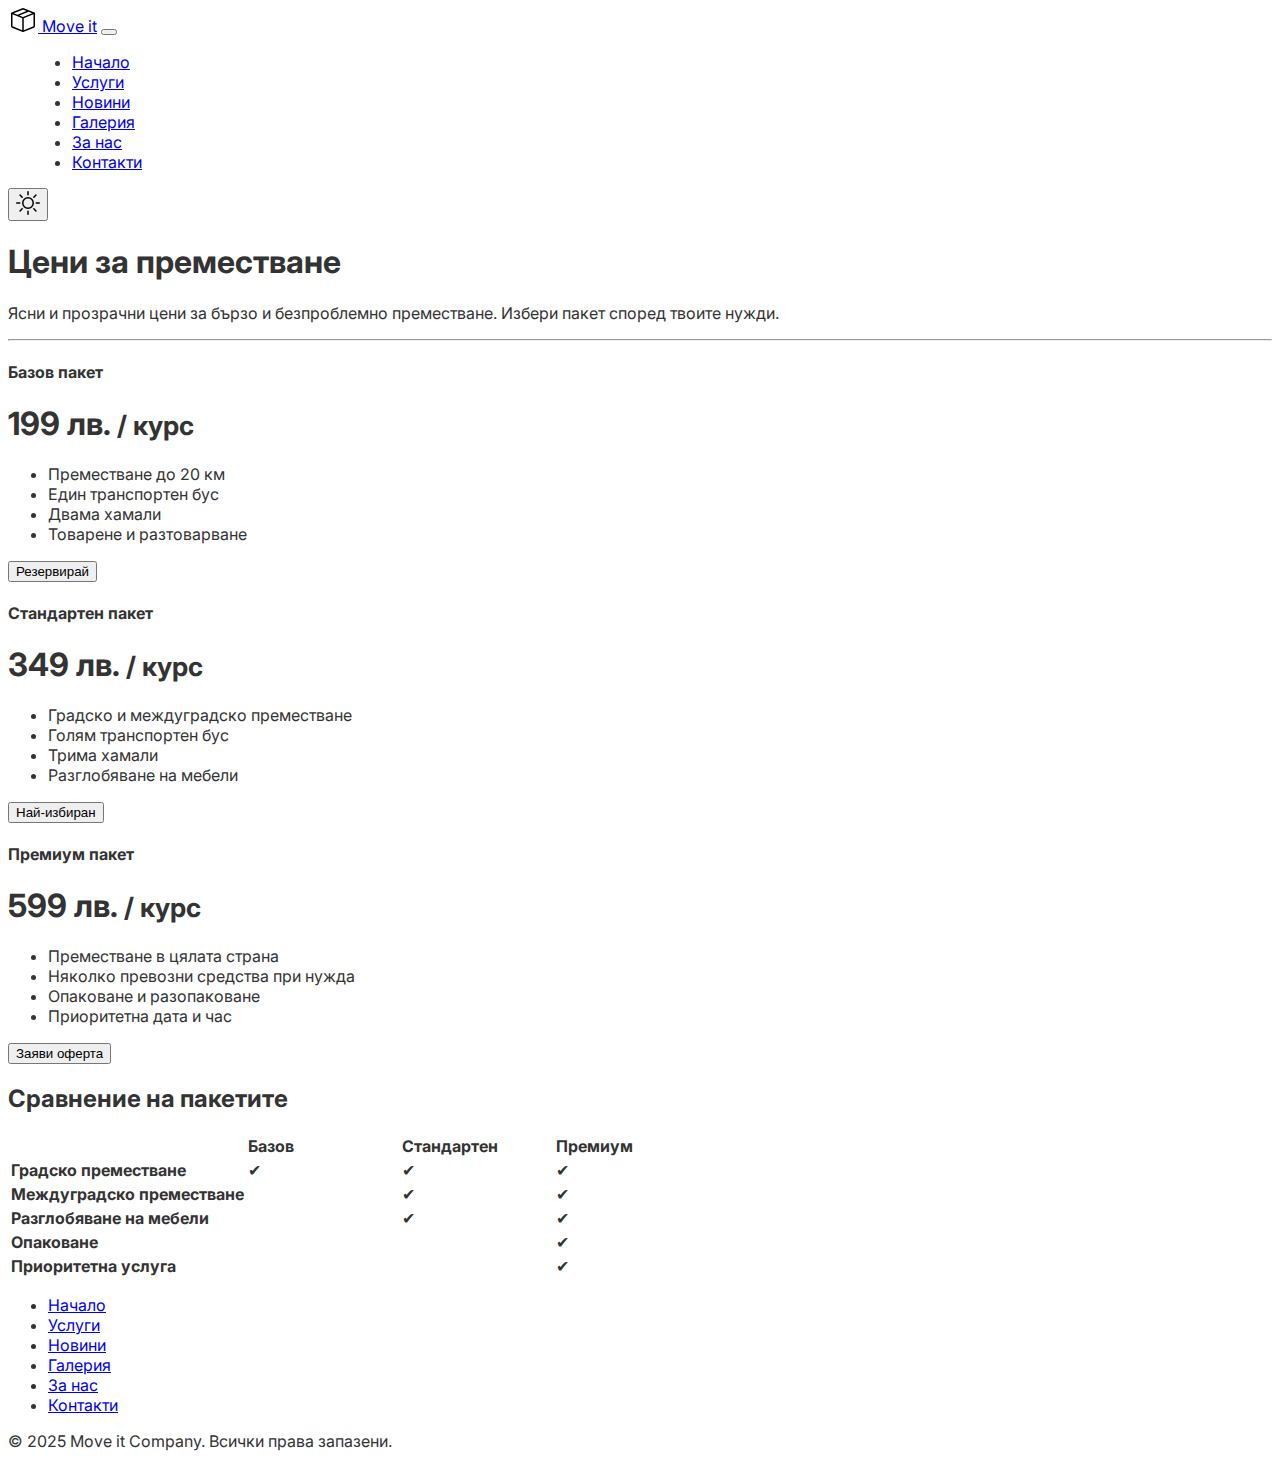
<file: services.html>
<!DOCTYPE html>
<html lang="en">

<head>
  <meta charset="UTF-8">
  <meta name="viewport" content="width=device-width, initial-scale=1.0">
  <title>Document</title>

  <link href="https://fonts.googleapis.com/css2?family=Inter:wght@300;400;600;700&display=swap" rel="stylesheet" />
  <link href="https://cdn.jsdelivr.net/npm/bootstrap@5.3.0-alpha2/dist/css/bootstrap.min.css" rel="stylesheet"
    integrity="sha384-aFq/bzH65dt+w6FI2ooMVUpc+21e0SRygnTpmBvdBgSdnuTN7QbdgL+OapgHtvPp" crossorigin="anonymous" />

  <link rel="stylesheet" href="./css/style.css" />
</head>

<body>
  <div id="nav"></div>

  <main>
    <div class="container py-3">
      <header>
        <div class="pricing-header p-3 pb-md-4 mx-auto text-center">
          <h1 class="display-4 fw-normal text-body-emphasis">Цени за преместване</h1>
          <p></p>
          <p class="fs-5 text-body-secondary">
            Ясни и прозрачни цени за бързо и безпроблемно преместване. Избери пакет според твоите нужди.
          </p>
        </div>
        <hr>
      </header>


      <div class="row row-cols-1 row-cols-md-3 mb-3 text-center ">
        <div class="col ">
          <div class="card mb-4 shadow-sm">
            <div class="card-header py-3 ">
              <h4 class="my-0 fw-normal">Базов пакет</h4>
            </div>
            <div class="card-body rounded-3">
              <h1 class="card-title pricing-card-title">
                199 лв.<small class="text-body-secondary fw-light"> / курс</small>
              </h1>
              <ul class="list-unstyled mt-3 mb-4">
                <li>Преместване до 20 км</li>
                <li>Един транспортен бус</li>
                <li>Двама хамали</li>
                <li>Товарене и разтоварване</li>
              </ul>
              <button type="button" class="w-100 btn btn-lg btn-outline-primary">
                Резервирай
              </button>
            </div>
          </div>
        </div>

        <div class="col">
          <div class="card mb-4 shadow-sm">
            <div class="card-header py-3">
              <h4 class="my-0 fw-normal">Стандартен пакет</h4>
            </div>
            <div class="card-body rounded-3">
              <h1 class="card-title pricing-card-title">
                349 лв.<small class="text-body-secondary fw-light"> / курс</small>
              </h1>
              <ul class="list-unstyled mt-3 mb-4">
                <li>Градско и междуградско преместване</li>
                <li>Голям транспортен бус</li>
                <li>Трима хамали</li>
                <li>Разглобяване на мебели</li>
              </ul>
              <button type="button" class="w-100 btn btn-lg btn-primary">
                Най-избиран
              </button>
            </div>
          </div>
        </div>

        <div class="col">
          <div class="card mb-4 shadow-sm border-primary">
            <div class="card-header py-3 text-bg-primary border-primary">
              <h4 class="my-0 fw-normal">Премиум пакет</h4>
            </div>
            <div class="card-body rounded-3">
              <h1 class="card-title pricing-card-title">
                599 лв.<small class="text-body-secondary fw-light"> / курс</small>
              </h1>
              <ul class="list-unstyled mt-3 mb-4">
                <li>Преместване в цялата страна</li>
                <li>Няколко превозни средства при нужда</li>
                <li>Опаковане и разопаковане</li>
                <li>Приоритетна дата и час</li>
              </ul>
              <button type="button" class="w-100 btn btn-lg btn-primary">
                Заяви оферта
              </button>
            </div>
          </div>
        </div>
      </div>

      <h2 class="display-6 text-center mb-4">Сравнение на пакетите</h2>

      <div class="table-responsive">
        <table class="table text-center">
          <thead>
            <tr>
              <th style="width: 34%;"></th>
              <th style="width: 22%;">Базов</th>
              <th style="width: 22%;">Стандартен</th>
              <th style="width: 22%;">Премиум</th>
            </tr>
          </thead>
          <tbody>
            <tr>
              <th scope="row" class="text-start">Градско преместване</th>
              <td>✔</td>
              <td>✔</td>
              <td>✔</td>
            </tr>
            <tr>
              <th scope="row" class="text-start">Междуградско преместване</th>
              <td></td>
              <td>✔</td>
              <td>✔</td>
            </tr>
            <tr>
              <th scope="row" class="text-start">Разглобяване на мебели</th>
              <td></td>
              <td>✔</td>
              <td>✔</td>
            </tr>
            <tr>
              <th scope="row" class="text-start">Опаковане</th>
              <td></td>
              <td></td>
              <td>✔</td>
            </tr>
            <tr>
              <th scope="row" class="text-start">Приоритетна услуга</th>
              <td></td>
              <td></td>
              <td>✔</td>
            </tr>
          </tbody>
        </table>
      </div>
    </div>
  </main>

  <div id="footer"></div>

  <script src="https://cdn.jsdelivr.net/npm/bootstrap@5.3.8/dist/js/bootstrap.bundle.min.js"
    integrity="sha384-FKyoEForCGlyvwx9Hj09JcYn3nv7wiPVlz7YYwJrWVcXK/BmnVDxM+D2scQbITxI" crossorigin="anonymous">
    </script>
  <script src="./js/theme.js"></script>
  <script src="./js/layout.js"></script>
</body>

</html>
</file>
<file: css/style.css>
html,
body {
    height: 100%;
    display: flex;
    flex-direction: column;
}

main {
    flex: 1;
}

body {
    font-family: 'Inter', sans-serif;
    text-align: justify;
    background-color: #ffffff;
    color: #333333;
    transition: background-color 0.3s, color 0.3s;
}

.dark-mode {
    background-color: #1e1e1e;
    color: #f0f0f0;
}

.dark-mode .navbar {
    background-color: #2d2d2d !important;
}

.dark-mode .navbar-brand,
.dark-mode .nav-link,
.dark-mode h1,
.dark-mode h2,
.dark-mode h3,
.dark-mode .text-body-secondary {
    color: #f0f0f0 !important;
}

.dark-mode .btn-outline-secondary {
    color: #adb5bd;
    border-color: #adb5bd;
}

.dark-mode .btn-outline-secondary:hover {
    color: #1e1e1e;
    background-color: #adb5bd;
}

.dark-mode .border-bottom {
    border-color: #444444 !important;
}

.dark-mode hr {
    background-color: #444444;
}

.dark-mode #themeIcon[src*="moon-fill"] {
    filter: brightness(0) invert(1);
}

.dark-mode .navbar-brand img[src*="box-seam"] {
    filter: invert(1);
}

.dark-mode .card-body,
.dark-mode .card .card-header {
    background-color: #2d2d2d;
    color: #ffffff;
    border-color: #ffffff;
}

.dark-mode table {
    color: #ffffff;
}

.dark-mode .bg-body-tertiary {
    background-color: #2d2d2d !important;
}

.dark-mode .contact,
.dark-mode .form {
    background-color: #3d3d3d !important;
}

.dark-mode .form-control {
    background-color: #4d4d4d !important;
    color: #ffffff !important;
}

.dark-mode .form .form-control::placeholder {
    color: #b0b0b0;
}

.feature {
    display: flex;
    flex-direction: column;
}

.feature a.btn {
    margin-top: auto;
    align-self: flex-start;
}

.feature-icon {
    width: 4rem;
    height: 4rem;
    border-radius: 0.75rem;
    background: linear-gradient(145deg, #0d6efd, #0a58ca);
}

.btn-primary:hover {
    transform: scale(1.03);
    transition: 0.2s all ease;
}

ul.navbar-nav .nav-item {
    margin-left: 1.5rem;
}

footer .nav-link:hover {
    color: #0d6efd;
    transition: color 0.2s ease-in-out;
}

#carouselExampleIndicators,
#carouselExampleInterval {
    border-radius: 1rem;
    overflow: hidden;
}

#carouselExampleIndicators img,
#carouselExampleInterval img {
    width: 100%;
    height: auto;
    min-height: 300px;
    max-height: 800px;
    object-fit: cover;
}

.carousel-indicators [data-bs-target] {
    width: 12px;
    height: 12px;
    border-radius: 50%;
    background-color: whitesmoke;
    opacity: 0.5;
}

.carousel-indicators .active {
    opacity: 1;
}

.carousel-caption {
    background: rgba(0, 0, 0, 0.5);
    padding: 1rem;
    border-radius: 0.75rem;
}

.card-img-top {
    height: 225px;
    object-fit: cover;
}

.album .card {
    height: 100%;
    display: flex;
    flex-direction: column;
}

.gallery-item {
    margin-bottom: 30px;
    transition: transform 0.3s ease;
}

.gallery-item:hover {
    transform: scale(1.03);
}

.gallery-item img {
    width: 100%;
    height: 300px;
    object-fit: cover;
    border-radius: 8px;
    box-shadow: 0 4px 8px rgba(0, 0, 0, 0.1);
}

.gallery-title {
    background: linear-gradient(45deg, #ff6b6b, #ff8e53);
    padding: 40px 0;
    margin-bottom: 40px;
    color: #ffffff;
    border-radius: 0 0 50px 50px;
}

#contact-form form {
    display: flex;
    flex-wrap: wrap;
    gap: 1rem;
    align-items: center;
}

#contact-form .form-group {
    flex: 1 1 calc(50% - 1rem);
}

#contact-form .mb-2 {
    flex: 1 1 100%;
}

#contact-form button {
    flex: 1 1 100%;
    margin-top: 0.5rem;
}

@media (max-width: 992px) {
    .feature {
        margin-bottom: 3rem;
    }

    #carouselExampleIndicators img,
    #carouselExampleInterval img {
        height: 50vh;
    }

    .dark-mode .navbar-toggler {
        border-color: #444444;
    }

    .dark-mode .navbar-toggler-icon {
        background-image: url("data:image/svg+xml;charset=utf8,%3Csvg viewBox='0 0 30 30' xmlns='http://www.w3.org/2000/svg'%3E%3Cpath stroke='white' stroke-width='2' stroke-linecap='round' stroke-miterlimit='10' d='M4 7h22M4 15h22M4 23h22'/%3E%3C/svg%3E");
    }

    .map {
        height: 350px !important;
    }
}
</file>
